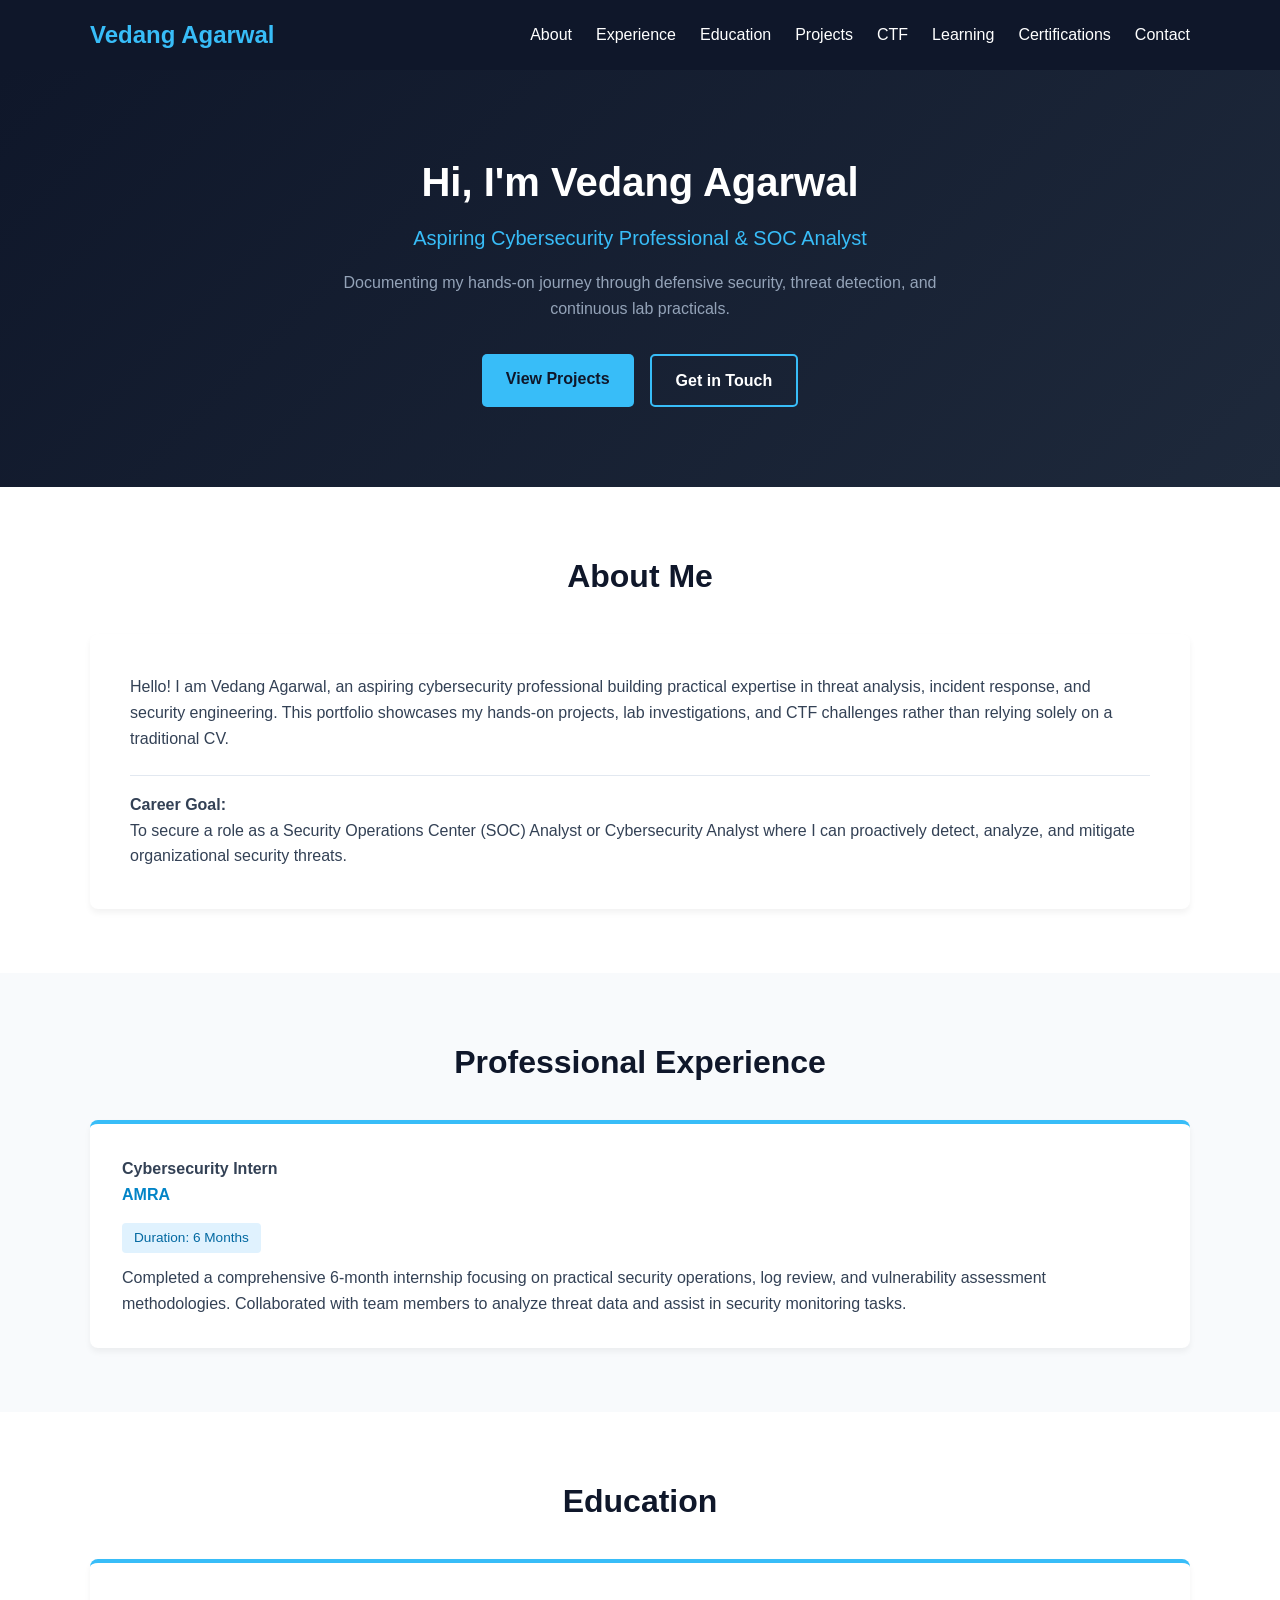
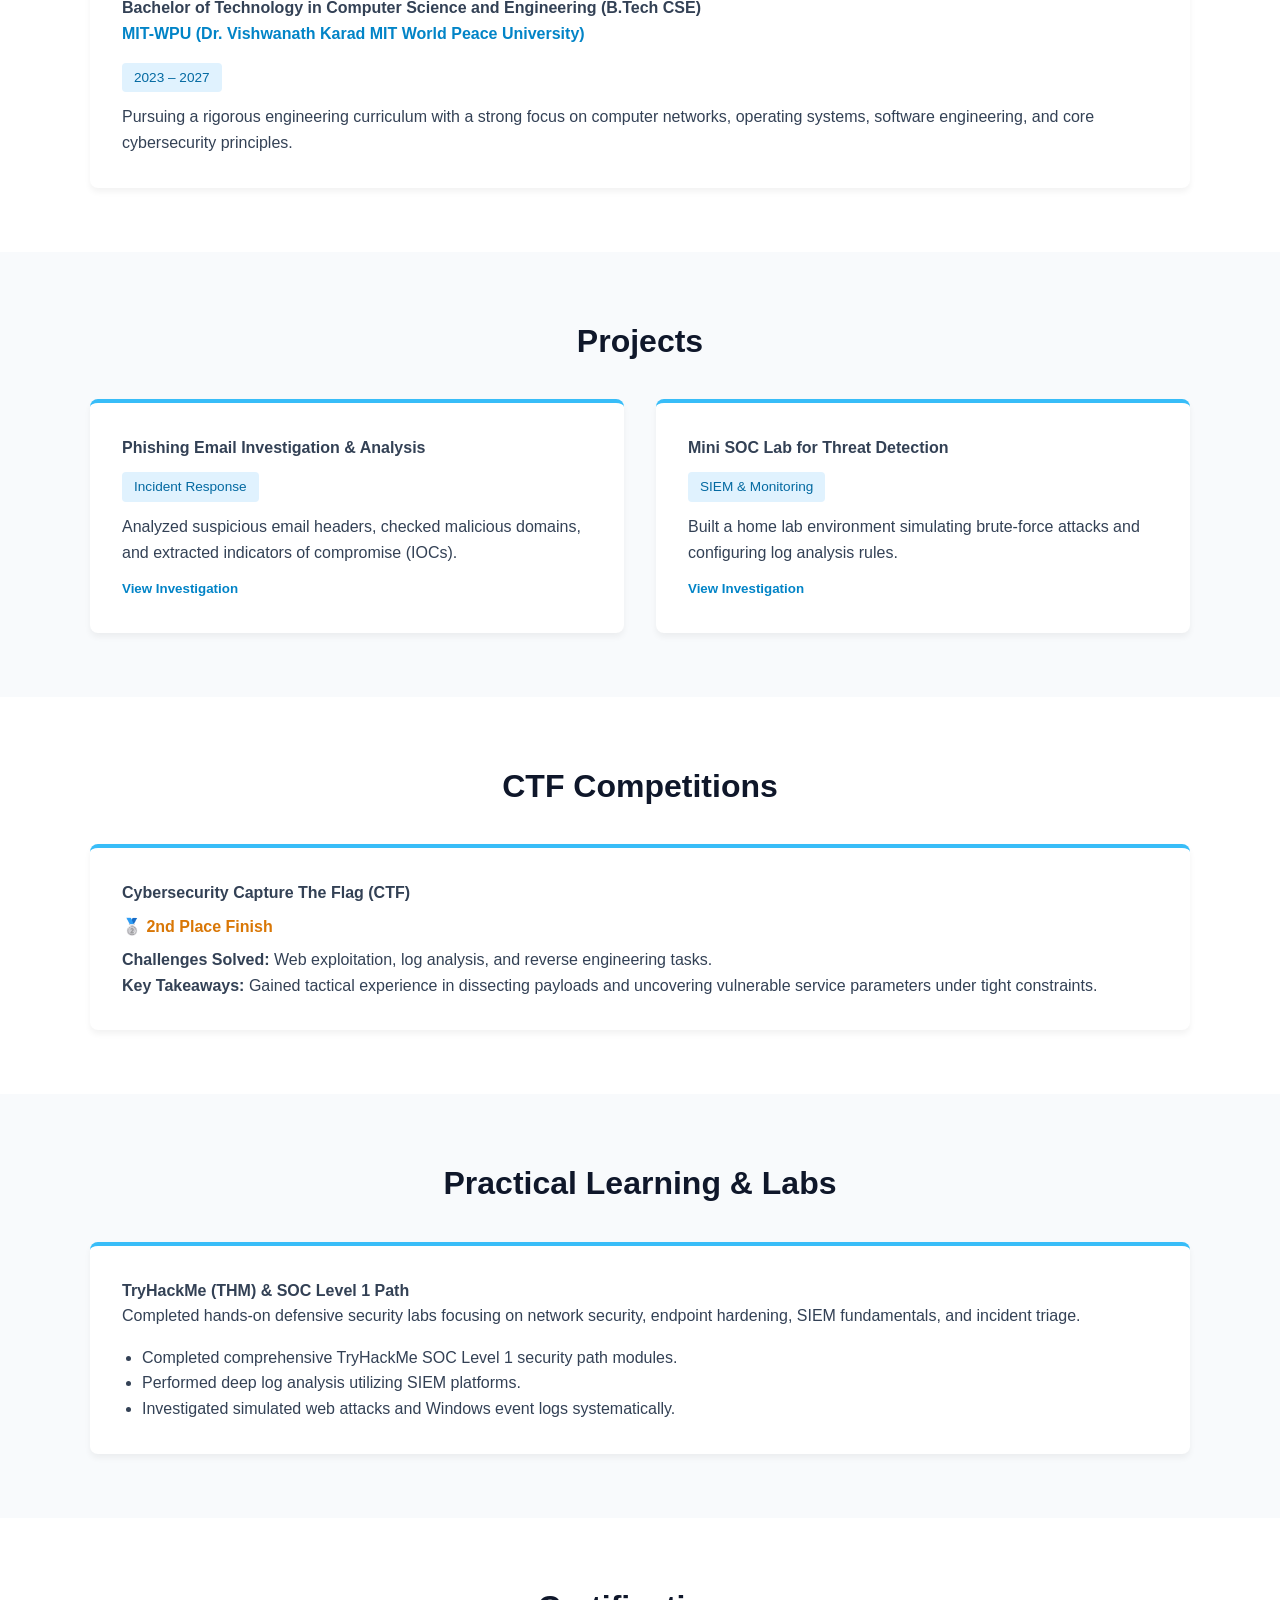
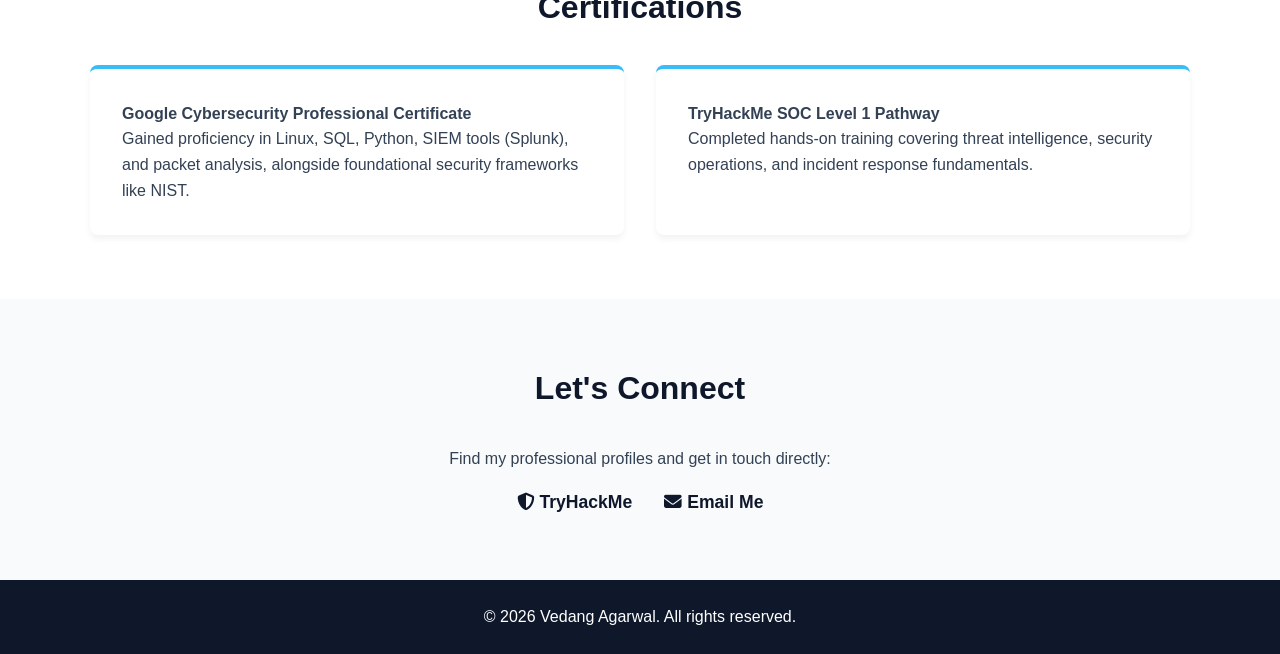
<file: index.html>
<!DOCTYPE html>
<html lang="en">
<head>
    <meta charset="UTF-8">
    <meta name="viewport" content="width=device-width, initial-scale=1.0">
    <title>Vedang Agarwal | Cybersecurity Portfolio</title>
    <link rel="stylesheet" href="style.css">
    <link rel="stylesheet" href="https://cdnjs.cloudflare.com/ajax/libs/font-awesome/6.4.0/css/all.min.css">
</head>
<body>
    <!-- Header / Navigation -->
    <header>
        <div class="container nav-container">
            <h1 class="logo">Vedang Agarwal</h1>
            <nav>
                <ul>
                    <li><a href="#about">About</a></li>
                    <li><a href="#experience">Experience</a></li>
                    <li><a href="#education">Education</a></li>
                    <li><a href="#projects">Projects</a></li>
                    <li><a href="#ctf">CTF</a></li>
                    <li><a href="#learning">Learning</a></li>
                    <li><a href="#certifications">Certifications</a></li>
                    <li><a href="#contact">Contact</a></li>
                </ul>
            </nav>
        </div>
    </header>

    <!-- Hero Section -->
    <section class="hero">
        <div class="container hero-content">
            <h2>Hi, I'm Vedang Agarwal</h2>
            <p class="headline">Aspiring Cybersecurity Professional & SOC Analyst</p>
            <p class="bio-summary">Documenting my hands-on journey through defensive security, threat detection, and continuous lab practicals.</p>
            <div class="hero-buttons">
                <a href="#projects" class="btn primary-btn">View Projects</a>
                <a href="#contact" class="btn secondary-btn">Get in Touch</a>
            </div>
        </div>
    </section>

    <!-- About Me Section -->
    <section id="about" class="section">
        <div class="container">
            <h3 class="section-title">About Me</h3>
            <div class="about-card">
                <p>Hello! I am Vedang Agarwal, an aspiring cybersecurity professional building practical expertise in threat analysis, incident response, and security engineering. This portfolio showcases my hands-on projects, lab investigations, and CTF challenges rather than relying solely on a traditional CV.</p>
                <div class="career-goal">
                    <h4><strong>Career Goal:</strong></h4>
                    <p>To secure a role as a Security Operations Center (SOC) Analyst or Cybersecurity Analyst where I can proactively detect, analyze, and mitigate organizational security threats.</p>
                </div>
            </div>
        </div>
    </section>

    <!-- Experience Section -->
    <section id="experience" class="section bg-light">
        <div class="container">
            <h3 class="section-title">Professional Experience</h3>
            <div class="timeline-container">
                <div class="card timeline-card">
                    <h4>Cybersecurity Intern</h4>
                    <p class="company-name">AMRA</p>
                    <p class="project-tag">Duration: 6 Months</p>
                    <p>Completed a comprehensive 6-month internship focusing on practical security operations, log review, and vulnerability assessment methodologies. Collaborated with team members to analyze threat data and assist in security monitoring tasks.</p>
                </div>
            </div>
        </div>
    </section>

    <!-- Education Section -->
    <section id="education" class="section">
        <div class="container">
            <h3 class="section-title">Education</h3>
            <div class="card">
                <h4>Bachelor of Technology in Computer Science and Engineering (B.Tech CSE)</h4>
                <p class="company-name">MIT-WPU (Dr. Vishwanath Karad MIT World Peace University)</p>
                <p class="project-tag">2023 – 2027</p>
                <p>Pursuing a rigorous engineering curriculum with a strong focus on computer networks, operating systems, software engineering, and core cybersecurity principles.</p>
            </div>
        </div>
    </section>

    <!-- Projects Section -->
    <section id="projects" class="section bg-light">
        <div class="container">
            <h3 class="section-title">Projects</h3>
            <div class="grid">
                <!-- Project 1 -->
                <div class="card">
                    <h4>Phishing Email Investigation & Analysis</h4>
                    <p class="project-tag">Incident Response</p>
                    <p>Analyzed suspicious email headers, checked malicious domains, and extracted indicators of compromise (IOCs).</p>
                    <button class="btn-details" onclick="openModal('modal-phishing')">View Investigation</button>
                </div>
                <!-- Project 2 -->
                <div class="card">
                    <h4>Mini SOC Lab for Threat Detection</h4>
                    <p class="project-tag">SIEM & Monitoring</p>
                    <p>Built a home lab environment simulating brute-force attacks and configuring log analysis rules.</p>
                    <button class="btn-details" onclick="openModal('modal-soc')">View Investigation</button>
                </div>
            </div>
        </div>
    </section>

    <!-- CTF Section -->
    <section id="ctf" class="section">
        <div class="container">
            <h3 class="section-title">CTF Competitions</h3>
            <div class="card">
                <h4>Cybersecurity Capture The Flag (CTF)</h4>
                <p class="badge-place">🥈 2nd Place Finish</p>
                <p><strong>Challenges Solved:</strong> Web exploitation, log analysis, and reverse engineering tasks.</p>
                <p><strong>Key Takeaways:</strong> Gained tactical experience in dissecting payloads and uncovering vulnerable service parameters under tight constraints.</p>
            </div>
        </div>
    </section>

    <!-- Practical Learning Section -->
    <section id="learning" class="section bg-light">
        <div class="container">
            <h3 class="section-title">Practical Learning & Labs</h3>
            <div class="card">
                <h4>TryHackMe (THM) & SOC Level 1 Path</h4>
                <p>Completed hands-on defensive security labs focusing on network security, endpoint hardening, SIEM fundamentals, and incident triage.</p>
                <ul class="learning-list">
                    <li>Completed comprehensive TryHackMe SOC Level 1 security path modules.</li>
                    <li>Performed deep log analysis utilizing SIEM platforms.</li>
                    <li>Investigated simulated web attacks and Windows event logs systematically.</li>
                </ul>
            </div>
        </div>
    </section>

    <!-- Certifications Section -->
    <section id="certifications" class="section">
        <div class="container">
            <h3 class="section-title">Certifications</h3>
            <div class="grid">
                <div class="card cert-card">
                    <h4>Google Cybersecurity Professional Certificate</h4>
                    <p>Gained proficiency in Linux, SQL, Python, SIEM tools (Splunk), and packet analysis, alongside foundational security frameworks like NIST.</p>
                </div>
                <div class="card cert-card">
                    <h4>TryHackMe SOC Level 1 Pathway</h4>
                    <p>Completed hands-on training covering threat intelligence, security operations, and incident response fundamentals.</p>
                </div>
            </div>
        </div>
    </section>

    <!-- Contact / Links Section -->
    <section id="contact" class="section bg-light">
        <div class="container text-center">
            <h3 class="section-title">Let's Connect</h3>
            <p>Find my professional profiles and get in touch directly:</p>
            <div class="social-links">
                <a href="https://tryhackme.com/p/vedangagarwal12" target="_blank"><i class="fas fa-shield-alt"></i> TryHackMe</a>
                <a href="mailto:vedangagarwal69@icloud.com"><i class="fas fa-envelope"></i> Email Me</a>
            </div>
        </div>
    </section>

    <!-- Footer -->
    <footer>
        <div class="container text-center">
            <p>&copy; 2026 Vedang Agarwal. All rights reserved.</p>
        </div>
    </footer>

    <!-- Modals for Projects -->
    <div id="modal-phishing" class="modal">
        <div class="modal-content">
            <span class="close" onclick="closeModal('modal-phishing')">&times;</span>
            <h3>Phishing Email Investigation & Analysis</h3>
            <p><strong>Why I Built It:</strong> To understand how threat actors deliver malware and credential-harvesting vectors via electronic mail.</p>
            <p><strong>Objective:</strong> Parse raw email headers, trace originating IP routes, and evaluate attachment safety.</p>
            <p><strong>Tools Used:</strong> Message Header Analyzer, VirusTotal, CyberChef.</p>
            <p><strong>What I Did:</strong> Extracted SMTP transmission details, cross-referenced sender reputation databases, and inspected embedded URLs safely.</p>
            <p><strong>Outcome:</strong> Produced an exhaustive Incident Report outlining structured indicators of compromise (IOCs) for security mitigation.</p>
        </div>
    </div>

    <div id="modal-soc" class="modal">
        <div class="modal-content">
            <span class="close" onclick="closeModal('modal-soc')">&times;</span>
            <h3>Mini SOC Lab for Threat Detection</h3>
            <p><strong>Why I Built It:</strong> To gain direct, practical experience with Security Information and Event Management (SIEM) rule development.</p>
            <p><strong>Objective:</strong> Detect brute-force authentication attacks targeting local test endpoints.</p>
            <p><strong>Tools Used:</strong> Splunk, VirtualBox, Windows Event Viewer.</p>
            <p><strong>What I Did:</strong> Configured secure log forwarding pipelines, simulated malicious authentication attempts, and built custom query rules.</p>
            <p><strong>Outcome:</strong> Designed automated alert triggers capable of notifying analysts instantly upon repeated invalid login behaviors.</p>
        </div>
    </div>

    <script src="script.js"></script>
</body>
</html>
</file>
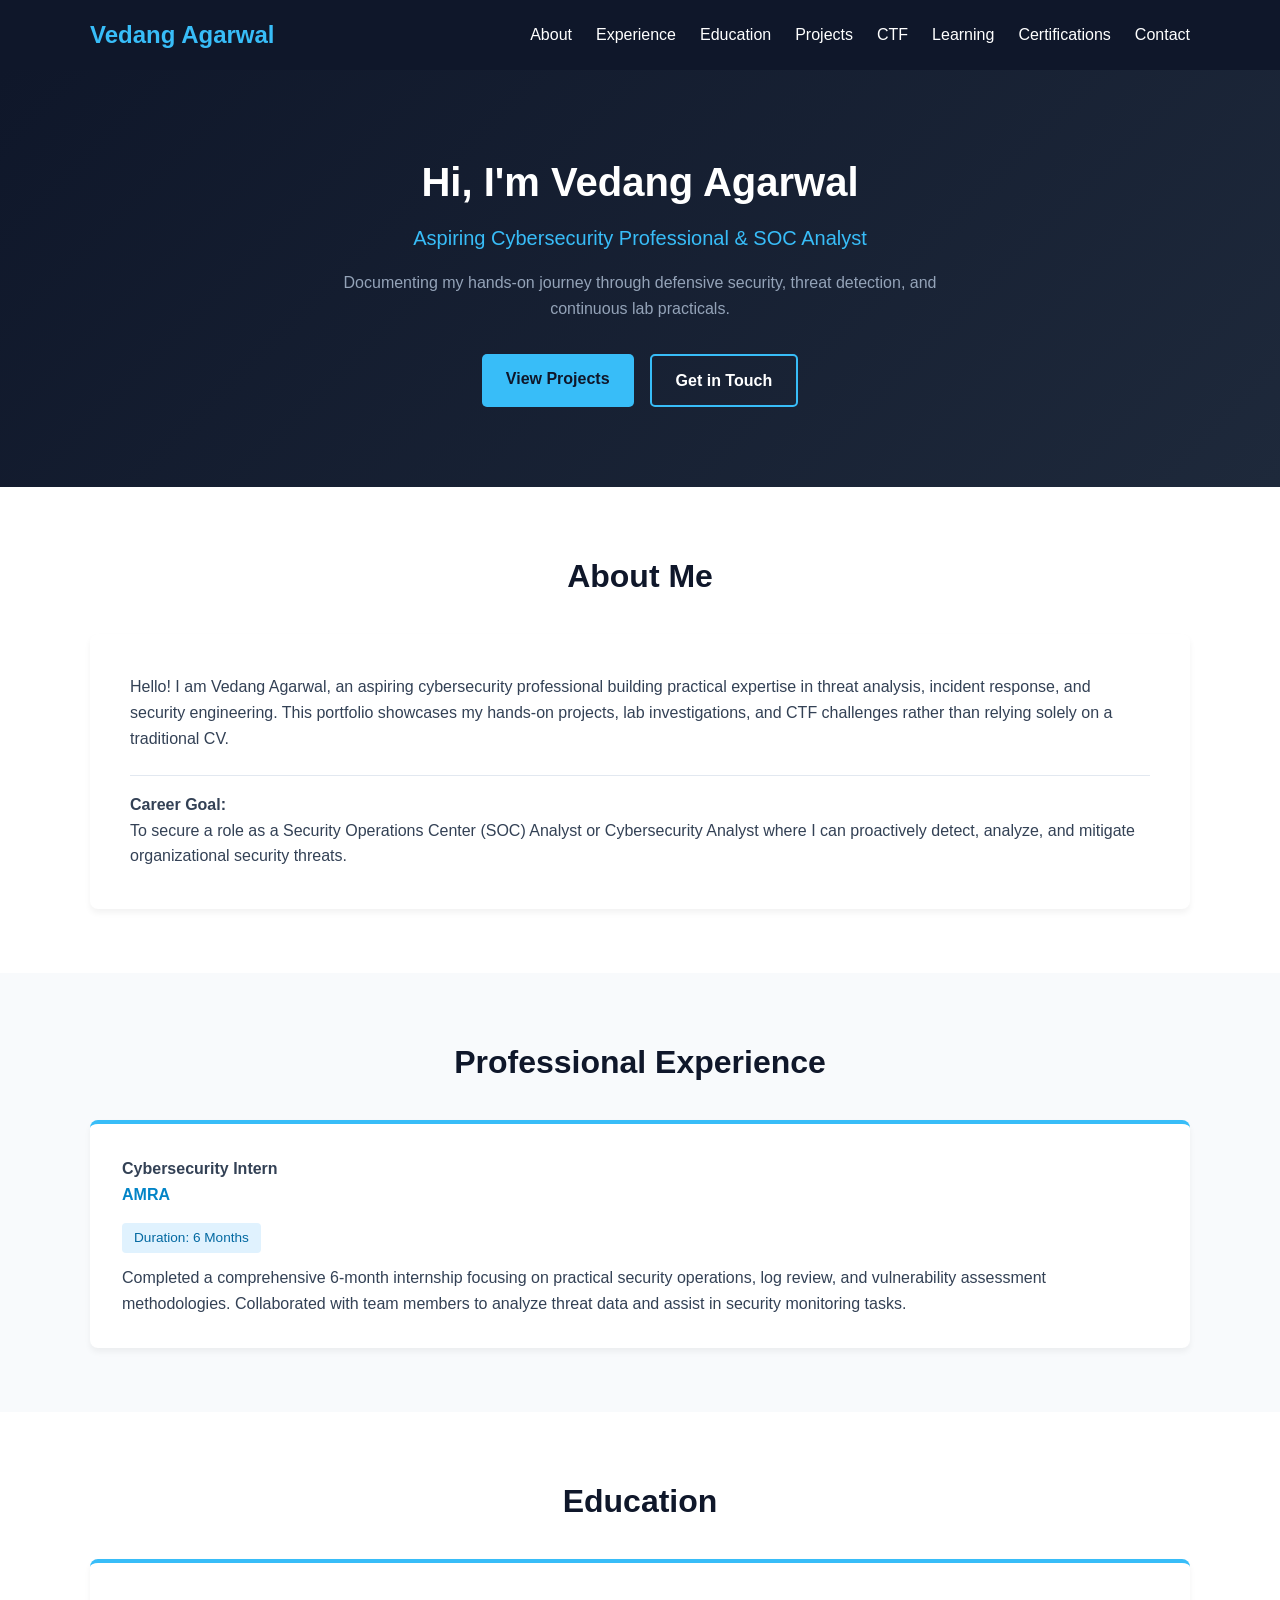
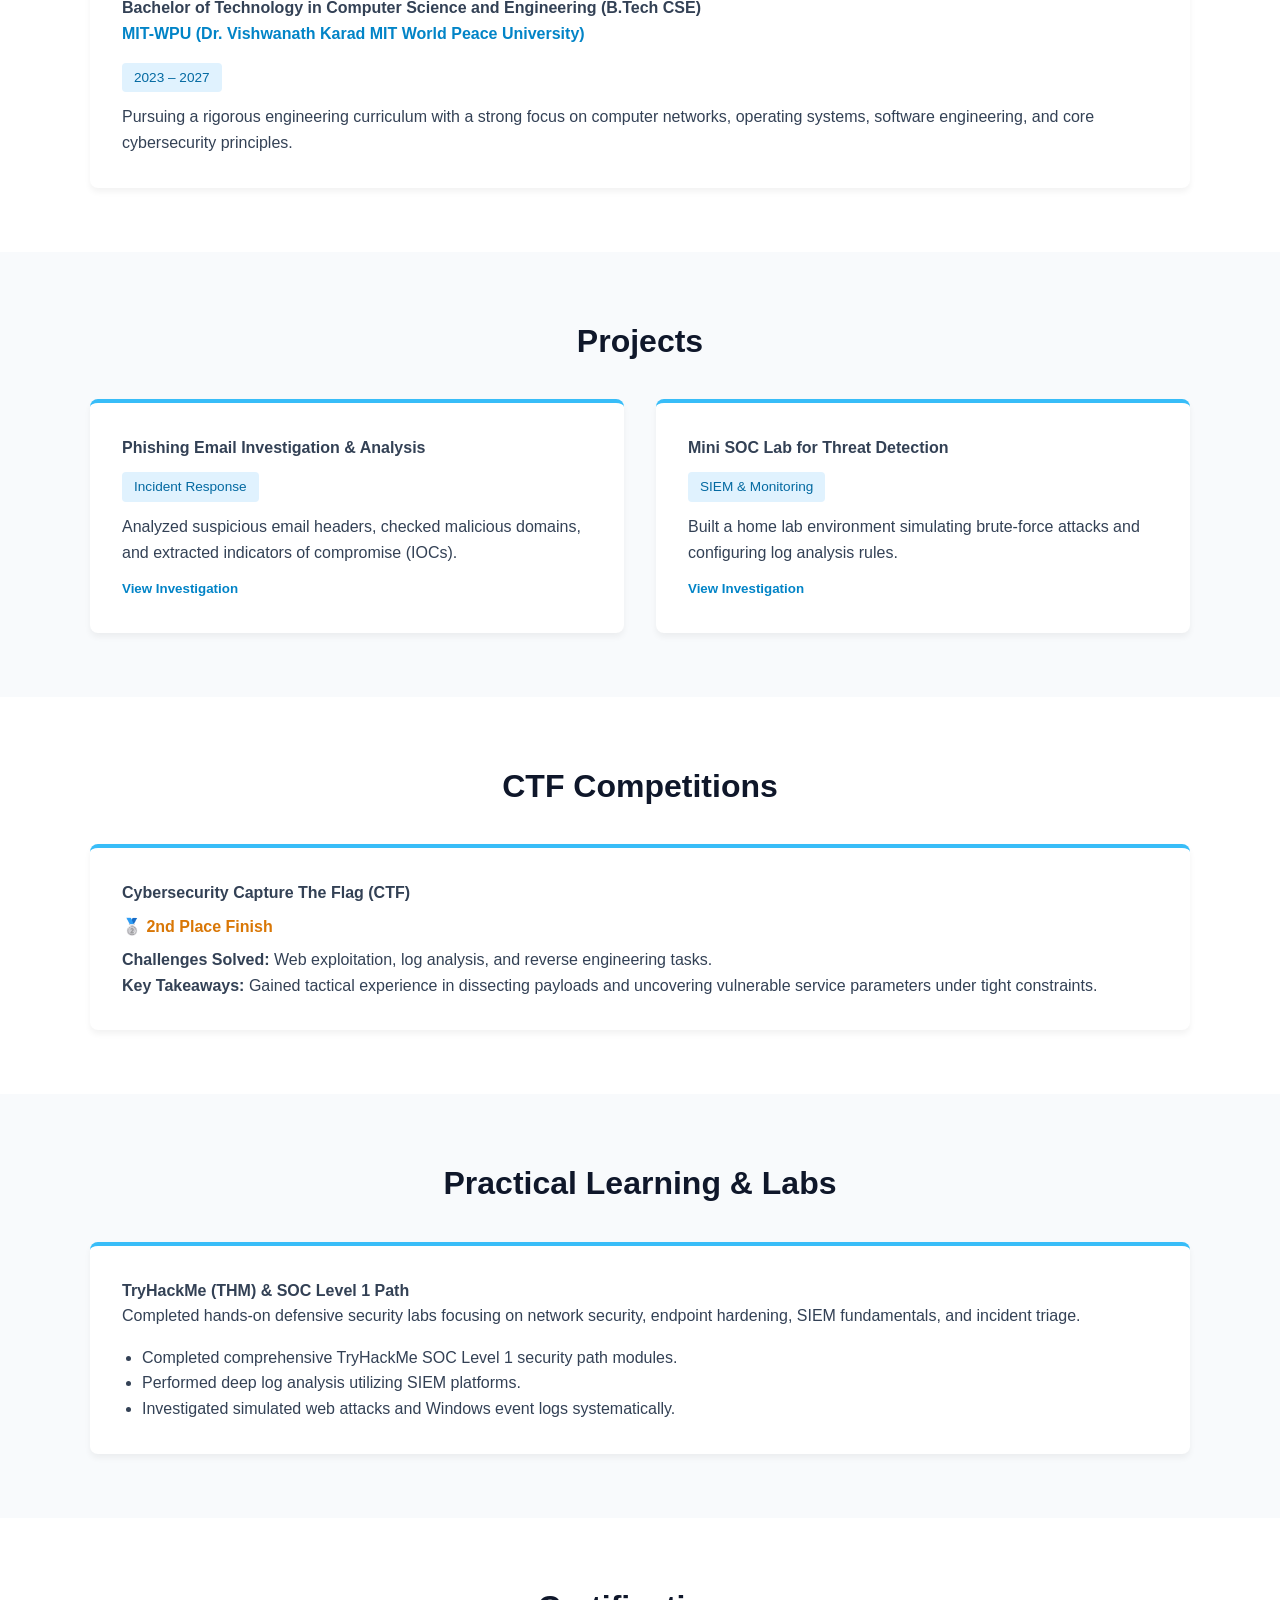
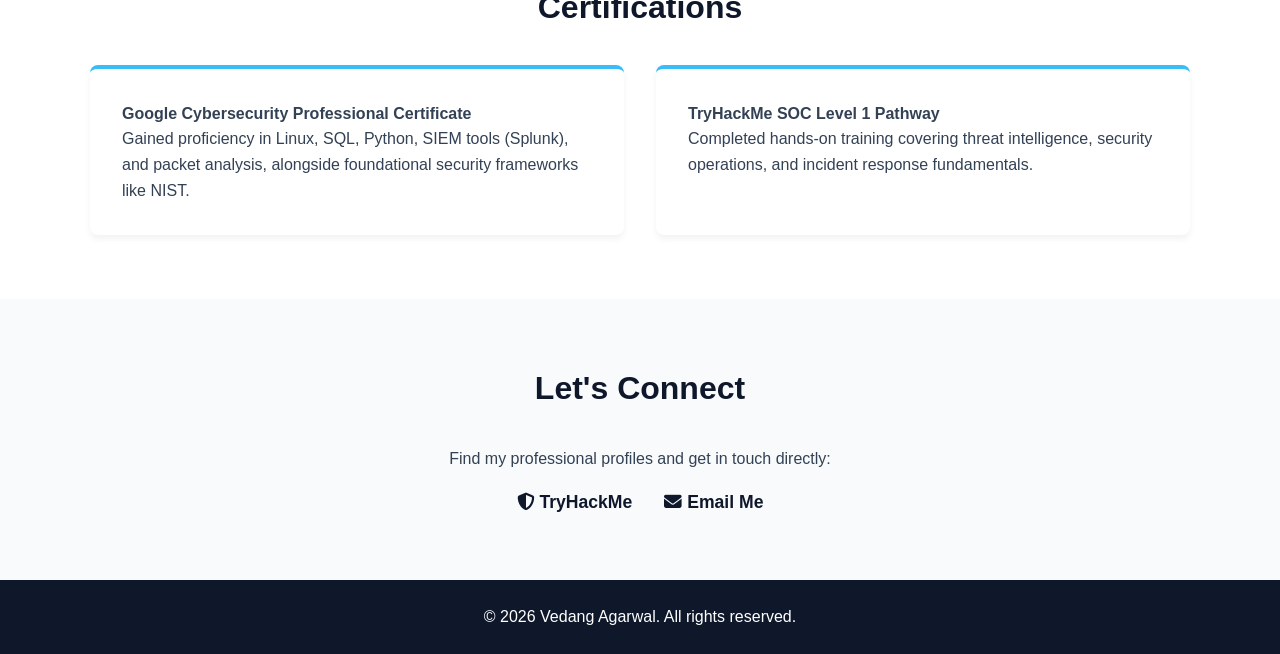
<file: gemini-code-1790628752686.html>
<!DOCTYPE html>
<html lang="en">
<head>
    <meta charset="UTF-8">
    <meta name="viewport" content="width=device-width, initial-scale=1.0">
    <title>Vedang Agarwal | Cybersecurity Portfolio</title>
    <link rel="stylesheet" href="style.css">
    <link rel="stylesheet" href="https://cdnjs.cloudflare.com/ajax/libs/font-awesome/6.4.0/css/all.min.css">
</head>
<body>
    <!-- Header / Navigation -->
    <header>
        <div class="container nav-container">
            <h1 class="logo">Vedang Agarwal</h1>
            <nav>
                <ul>
                    <li><a href="#about">About</a></li>
                    <li><a href="#experience">Experience</a></li>
                    <li><a href="#education">Education</a></li>
                    <li><a href="#projects">Projects</a></li>
                    <li><a href="#ctf">CTF</a></li>
                    <li><a href="#learning">Learning</a></li>
                    <li><a href="#certifications">Certifications</a></li>
                    <li><a href="#contact">Contact</a></li>
                </ul>
            </nav>
        </div>
    </header>

    <!-- Hero Section -->
    <section class="hero">
        <div class="container hero-content">
            <h2>Hi, I'm Vedang Agarwal</h2>
            <p class="headline">Aspiring Cybersecurity Professional & SOC Analyst</p>
            <p class="bio-summary">Documenting my hands-on journey through defensive security, threat detection, and continuous lab practicals.</p>
            <div class="hero-buttons">
                <a href="#projects" class="btn primary-btn">View Projects</a>
                <a href="#contact" class="btn secondary-btn">Get in Touch</a>
            </div>
        </div>
    </section>

    <!-- About Me Section -->
    <section id="about" class="section">
        <div class="container">
            <h3 class="section-title">About Me</h3>
            <div class="about-card">
                <p>Hello! I am Vedang Agarwal, an aspiring cybersecurity professional building practical expertise in threat analysis, incident response, and security engineering. This portfolio showcases my hands-on projects, lab investigations, and CTF challenges rather than relying solely on a traditional CV.</p>
                <div class="career-goal">
                    <h4><strong>Career Goal:</strong></h4>
                    <p>To secure a role as a Security Operations Center (SOC) Analyst or Cybersecurity Analyst where I can proactively detect, analyze, and mitigate organizational security threats.</p>
                </div>
            </div>
        </div>
    </section>

    <!-- Experience Section -->
    <section id="experience" class="section bg-light">
        <div class="container">
            <h3 class="section-title">Professional Experience</h3>
            <div class="timeline-container">
                <div class="card timeline-card">
                    <h4>Cybersecurity Intern</h4>
                    <p class="company-name">AMRA</p>
                    <p class="project-tag">Duration: 6 Months</p>
                    <p>Completed a comprehensive 6-month internship focusing on practical security operations, log review, and vulnerability assessment methodologies. Collaborated with team members to analyze threat data and assist in security monitoring tasks.</p>
                </div>
            </div>
        </div>
    </section>

    <!-- Education Section -->
    <section id="education" class="section">
        <div class="container">
            <h3 class="section-title">Education</h3>
            <div class="card">
                <h4>Bachelor of Technology in Computer Science and Engineering (B.Tech CSE)</h4>
                <p class="company-name">MIT-WPU (Dr. Vishwanath Karad MIT World Peace University)</p>
                <p class="project-tag">2023 – 2027</p>
                <p>Pursuing a rigorous engineering curriculum with a strong focus on computer networks, operating systems, software engineering, and core cybersecurity principles.</p>
            </div>
        </div>
    </section>

    <!-- Projects Section -->
    <section id="projects" class="section bg-light">
        <div class="container">
            <h3 class="section-title">Projects</h3>
            <div class="grid">
                <!-- Project 1 -->
                <div class="card">
                    <h4>Phishing Email Investigation & Analysis</h4>
                    <p class="project-tag">Incident Response</p>
                    <p>Analyzed suspicious email headers, checked malicious domains, and extracted indicators of compromise (IOCs).</p>
                    <button class="btn-details" onclick="openModal('modal-phishing')">View Investigation</button>
                </div>
                <!-- Project 2 -->
                <div class="card">
                    <h4>Mini SOC Lab for Threat Detection</h4>
                    <p class="project-tag">SIEM & Monitoring</p>
                    <p>Built a home lab environment simulating brute-force attacks and configuring log analysis rules.</p>
                    <button class="btn-details" onclick="openModal('modal-soc')">View Investigation</button>
                </div>
            </div>
        </div>
    </section>

    <!-- CTF Section -->
    <section id="ctf" class="section">
        <div class="container">
            <h3 class="section-title">CTF Competitions</h3>
            <div class="card">
                <h4>Cybersecurity Capture The Flag (CTF)</h4>
                <p class="badge-place">🥈 2nd Place Finish</p>
                <p><strong>Challenges Solved:</strong> Web exploitation, log analysis, and reverse engineering tasks.</p>
                <p><strong>Key Takeaways:</strong> Gained tactical experience in dissecting payloads and uncovering vulnerable service parameters under tight constraints.</p>
            </div>
        </div>
    </section>

    <!-- Practical Learning Section -->
    <section id="learning" class="section bg-light">
        <div class="container">
            <h3 class="section-title">Practical Learning & Labs</h3>
            <div class="card">
                <h4>TryHackMe (THM) & SOC Level 1 Path</h4>
                <p>Completed hands-on defensive security labs focusing on network security, endpoint hardening, SIEM fundamentals, and incident triage.</p>
                <ul class="learning-list">
                    <li>Completed comprehensive TryHackMe SOC Level 1 security path modules.</li>
                    <li>Performed deep log analysis utilizing SIEM platforms.</li>
                    <li>Investigated simulated web attacks and Windows event logs systematically.</li>
                </ul>
            </div>
        </div>
    </section>

    <!-- Certifications Section -->
    <section id="certifications" class="section">
        <div class="container">
            <h3 class="section-title">Certifications</h3>
            <div class="grid">
                <div class="card cert-card">
                    <h4>Google Cybersecurity Professional Certificate</h4>
                    <p>Gained proficiency in Linux, SQL, Python, SIEM tools (Splunk), and packet analysis, alongside foundational security frameworks like NIST.</p>
                </div>
                <div class="card cert-card">
                    <h4>TryHackMe SOC Level 1 Pathway</h4>
                    <p>Completed hands-on training covering threat intelligence, security operations, and incident response fundamentals.</p>
                </div>
            </div>
        </div>
    </section>

    <!-- Contact / Links Section -->
    <section id="contact" class="section bg-light">
        <div class="container text-center">
            <h3 class="section-title">Let's Connect</h3>
            <p>Find my professional profiles and get in touch directly:</p>
            <div class="social-links">
                <a href="https://tryhackme.com/p/vedangagarwal12" target="_blank"><i class="fas fa-shield-alt"></i> TryHackMe</a>
                <a href="mailto:vedangagarwal69@icloud.com"><i class="fas fa-envelope"></i> Email Me</a>
            </div>
        </div>
    </section>

    <!-- Footer -->
    <footer>
        <div class="container text-center">
            <p>&copy; 2026 Vedang Agarwal. All rights reserved.</p>
        </div>
    </footer>

    <!-- Modals for Projects -->
    <div id="modal-phishing" class="modal">
        <div class="modal-content">
            <span class="close" onclick="closeModal('modal-phishing')">&times;</span>
            <h3>Phishing Email Investigation & Analysis</h3>
            <p><strong>Why I Built It:</strong> To understand how threat actors deliver malware and credential-harvesting vectors via electronic mail.</p>
            <p><strong>Objective:</strong> Parse raw email headers, trace originating IP routes, and evaluate attachment safety.</p>
            <p><strong>Tools Used:</strong> Message Header Analyzer, VirusTotal, CyberChef.</p>
            <p><strong>What I Did:</strong> Extracted SMTP transmission details, cross-referenced sender reputation databases, and inspected embedded URLs safely.</p>
            <p><strong>Outcome:</strong> Produced an exhaustive Incident Report outlining structured indicators of compromise (IOCs) for security mitigation.</p>
        </div>
    </div>

    <div id="modal-soc" class="modal">
        <div class="modal-content">
            <span class="close" onclick="closeModal('modal-soc')">&times;</span>
            <h3>Mini SOC Lab for Threat Detection</h3>
            <p><strong>Why I Built It:</strong> To gain direct, practical experience with Security Information and Event Management (SIEM) rule development.</p>
            <p><strong>Objective:</strong> Detect brute-force authentication attacks targeting local test endpoints.</p>
            <p><strong>Tools Used:</strong> Splunk, VirtualBox, Windows Event Viewer.</p>
            <p><strong>What I Did:</strong> Configured secure log forwarding pipelines, simulated malicious authentication attempts, and built custom query rules.</p>
            <p><strong>Outcome:</strong> Designed automated alert triggers capable of notifying analysts instantly upon repeated invalid login behaviors.</p>
        </div>
    </div>

    <script src="script.js"></script>
</body>
</html>
</file>
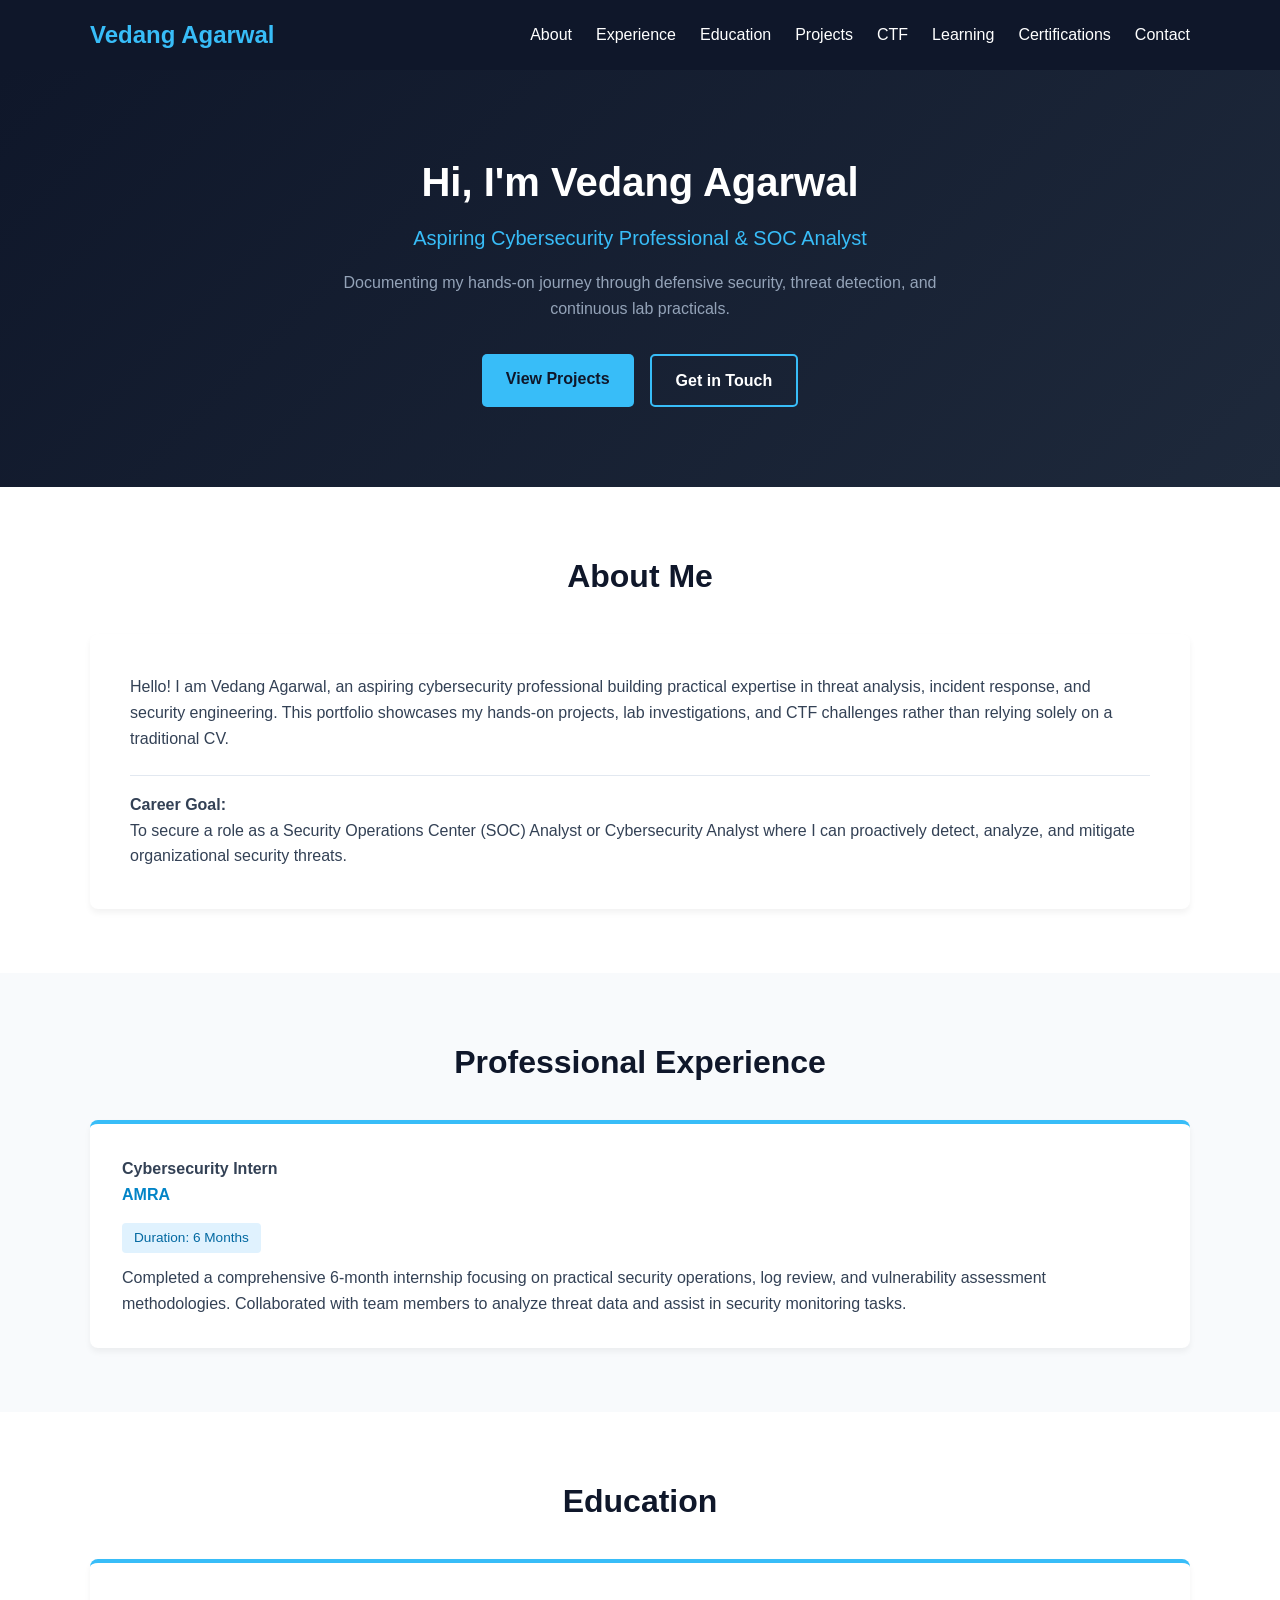
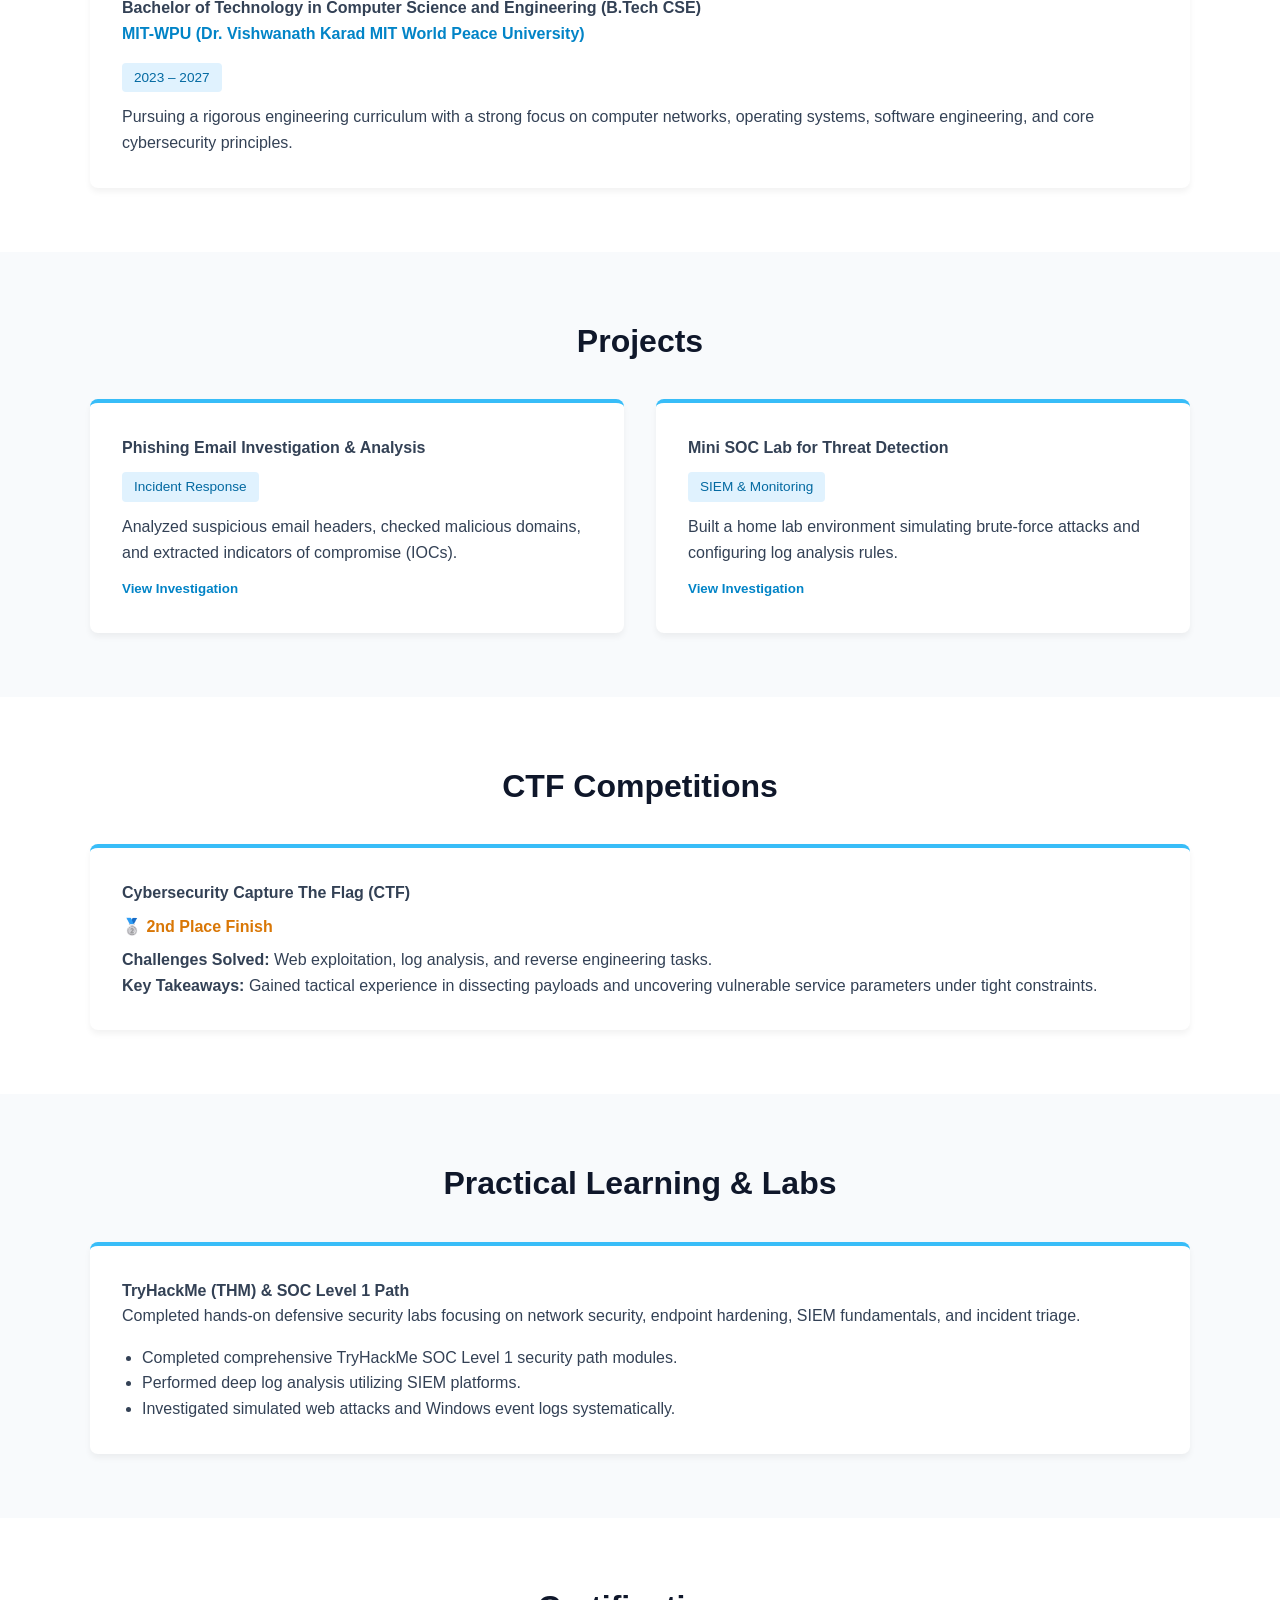
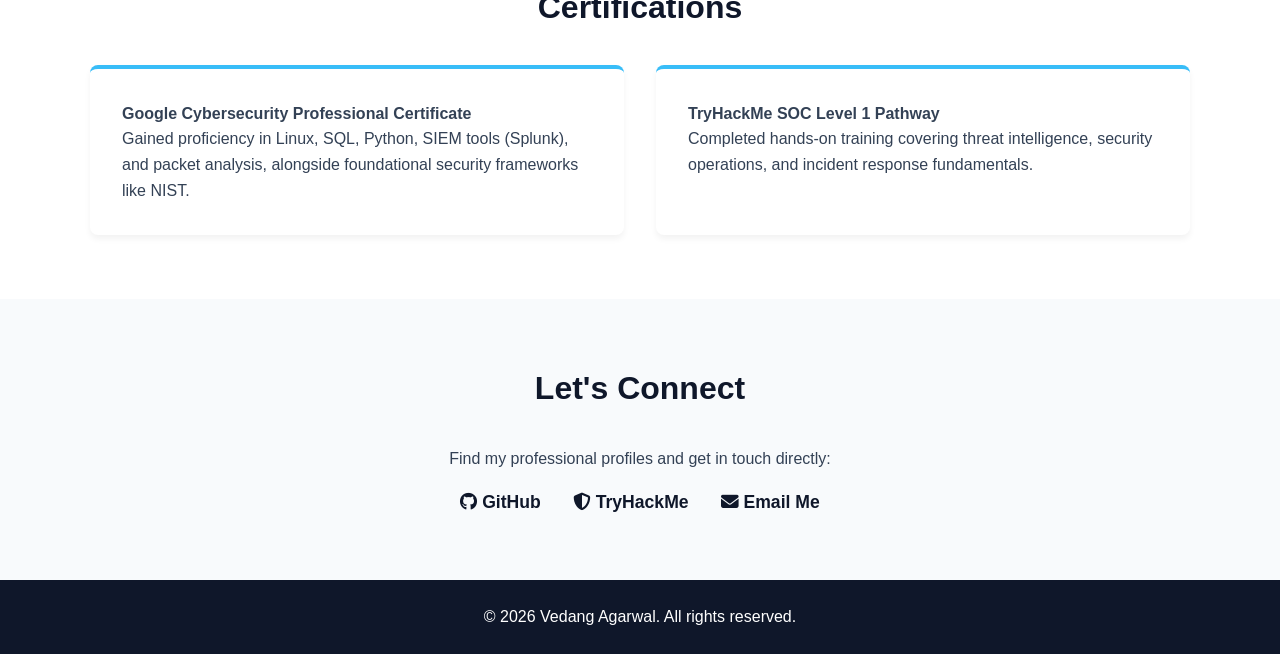
<file: indx.html>
<!DOCTYPE html>
<html lang="en">
<head>
    <meta charset="UTF-8">
    <meta name="viewport" content="width=device-width, initial-scale=1.0">
    <title>Vedang Agarwal | Cybersecurity Portfolio</title>
    <link rel="stylesheet" href="style.css">
    <link rel="stylesheet" href="https://cdnjs.cloudflare.com/ajax/libs/font-awesome/6.4.0/css/all.min.css">
</head>
<body>
    <!-- Header / Navigation -->
    <header>
        <div class="container nav-container">
            <h1 class="logo">Vedang Agarwal</h1>
            <nav>
                <ul>
                    <li><a href="#about">About</a></li>
                    <li><a href="#experience">Experience</a></li>
                    <li><a href="#education">Education</a></li>
                    <li><a href="#projects">Projects</a></li>
                    <li><a href="#ctf">CTF</a></li>
                    <li><a href="#learning">Learning</a></li>
                    <li><a href="#certifications">Certifications</a></li>
                    <li><a href="#contact">Contact</a></li>
                </ul>
            </nav>
        </div>
    </header>

    <!-- Hero Section -->
    <section class="hero">
        <div class="container hero-content">
            <h2>Hi, I'm Vedang Agarwal</h2>
            <p class="headline">Aspiring Cybersecurity Professional & SOC Analyst</p>
            <p class="bio-summary">Documenting my hands-on journey through defensive security, threat detection, and continuous lab practicals.</p>
            <div class="hero-buttons">
                <a href="#projects" class="btn primary-btn">View Projects</a>
                <a href="#contact" class="btn secondary-btn">Get in Touch</a>
            </div>
        </div>
    </section>

    <!-- About Me Section -->
    <section id="about" class="section">
        <div class="container">
            <h3 class="section-title">About Me</h3>
            <div class="about-card">
                <p>Hello! I am Vedang Agarwal, an aspiring cybersecurity professional building practical expertise in threat analysis, incident response, and security engineering. This portfolio showcases my hands-on projects, lab investigations, and CTF challenges rather than relying solely on a traditional CV.</p>
                <div class="career-goal">
                    <h4><strong>Career Goal:</strong></h4>
                    <p>To secure a role as a Security Operations Center (SOC) Analyst or Cybersecurity Analyst where I can proactively detect, analyze, and mitigate organizational security threats.</p>
                </div>
            </div>
        </div>
    </section>

    <!-- Experience Section -->
    <section id="experience" class="section bg-light">
        <div class="container">
            <h3 class="section-title">Professional Experience</h3>
            <div class="timeline-container">
                <div class="card timeline-card">
                    <h4>Cybersecurity Intern</h4>
                    <p class="company-name">AMRA</p>
                    <p class="project-tag">Duration: 6 Months</p>
                    <p>Completed a comprehensive 6-month internship focusing on practical security operations, log review, and vulnerability assessment methodologies. Collaborated with team members to analyze threat data and assist in security monitoring tasks.</p>
                </div>
            </div>
        </div>
    </section>

    <!-- Education Section -->
    <section id="education" class="section">
        <div class="container">
            <h3 class="section-title">Education</h3>
            <div class="card">
                <h4>Bachelor of Technology in Computer Science and Engineering (B.Tech CSE)</h4>
                <p class="company-name">MIT-WPU (Dr. Vishwanath Karad MIT World Peace University)</p>
                <p class="project-tag">2023 – 2027</p>
                <p>Pursuing a rigorous engineering curriculum with a strong focus on computer networks, operating systems, software engineering, and core cybersecurity principles.</p>
            </div>
        </div>
    </section>

    <!-- Projects Section -->
    <section id="projects" class="section bg-light">
        <div class="container">
            <h3 class="section-title">Projects</h3>
            <div class="grid">
                <!-- Project 1 -->
                <div class="card">
                    <h4>Phishing Email Investigation & Analysis</h4>
                    <p class="project-tag">Incident Response</p>
                    <p>Analyzed suspicious email headers, checked malicious domains, and extracted indicators of compromise (IOCs).</p>
                    <button class="btn-details" onclick="openModal('modal-phishing')">View Investigation</button>
                </div>
                <!-- Project 2 -->
                <div class="card">
                    <h4>Mini SOC Lab for Threat Detection</h4>
                    <p class="project-tag">SIEM & Monitoring</p>
                    <p>Built a home lab environment simulating brute-force attacks and configuring log analysis rules.</p>
                    <button class="btn-details" onclick="openModal('modal-soc')">View Investigation</button>
                </div>
            </div>
        </div>
    </section>

    <!-- CTF Section -->
    <section id="ctf" class="section">
        <div class="container">
            <h3 class="section-title">CTF Competitions</h3>
            <div class="card">
                <h4>Cybersecurity Capture The Flag (CTF)</h4>
                <p class="badge-place">🥈 2nd Place Finish</p>
                <p><strong>Challenges Solved:</strong> Web exploitation, log analysis, and reverse engineering tasks.</p>
                <p><strong>Key Takeaways:</strong> Gained tactical experience in dissecting payloads and uncovering vulnerable service parameters under tight constraints.</p>
            </div>
        </div>
    </section>

    <!-- Practical Learning Section -->
    <section id="learning" class="section bg-light">
        <div class="container">
            <h3 class="section-title">Practical Learning & Labs</h3>
            <div class="card">
                <h4>TryHackMe (THM) & SOC Level 1 Path</h4>
                <p>Completed hands-on defensive security labs focusing on network security, endpoint hardening, SIEM fundamentals, and incident triage.</p>
                <ul class="learning-list">
                    <li>Completed comprehensive TryHackMe SOC Level 1 security path modules.</li>
                    <li>Performed deep log analysis utilizing SIEM platforms.</li>
                    <li>Investigated simulated web attacks and Windows event logs systematically.</li>
                </ul>
            </div>
        </div>
    </section>

    <!-- Certifications Section -->
    <section id="certifications" class="section">
        <div class="container">
            <h3 class="section-title">Certifications</h3>
            <div class="grid">
                <div class="card cert-card">
                    <h4>Google Cybersecurity Professional Certificate</h4>
                    <p>Gained proficiency in Linux, SQL, Python, SIEM tools (Splunk), and packet analysis, alongside foundational security frameworks like NIST.</p>
                </div>
                <div class="card cert-card">
                    <h4>TryHackMe SOC Level 1 Pathway</h4>
                    <p>Completed hands-on training covering threat intelligence, security operations, and incident response fundamentals.</p>
                </div>
            </div>
        </div>
    </section>

    <!-- Contact / Links Section -->
    <section id="contact" class="section bg-light">
        <div class="container text-center">
            <h3 class="section-title">Let's Connect</h3>
            <p>Find my professional profiles and get in touch directly:</p>
            <div class="social-links">
                <a href="https://github.com/vedangagarwal" target="_blank"><i class="fab fa-github"></i> GitHub</a>
                <a href="https://tryhackme.com/p/vedangagarwal12" target="_blank"><i class="fas fa-shield-alt"></i> TryHackMe</a>
                <a href="mailto:vedangagarwal69@icloud.com"><i class="fas fa-envelope"></i> Email Me</a>
            </div>
        </div>
    </section>

    <!-- Footer -->
    <footer>
        <div class="container text-center">
            <p>&copy; 2026 Vedang Agarwal. All rights reserved.</p>
        </div>
    </footer>

    <!-- Modals for Projects -->
    <div id="modal-phishing" class="modal">
        <div class="modal-content">
            <span class="close" onclick="closeModal('modal-phishing')">&times;</span>
            <h3>Phishing Email Investigation & Analysis</h3>
            <p><strong>Why I Built It:</strong> To understand how threat actors deliver malware and credential-harvesting vectors via electronic mail.</p>
            <p><strong>Objective:</strong> Parse raw email headers, trace originating IP routes, and evaluate attachment safety.</p>
            <p><strong>Tools Used:</strong> Message Header Analyzer, VirusTotal, CyberChef.</p>
            <p><strong>What I Did:</strong> Extracted SMTP transmission details, cross-referenced sender reputation databases, and inspected embedded URLs safely.</p>
            <p><strong>Outcome:</strong> Produced an exhaustive Incident Report outlining structured indicators of compromise (IOCs) for security mitigation.</p>
        </div>
    </div>

    <div id="modal-soc" class="modal">
        <div class="modal-content">
            <span class="close" onclick="closeModal('modal-soc')">&times;</span>
            <h3>Mini SOC Lab for Threat Detection</h3>
            <p><strong>Why I Built It:</strong> To gain direct, practical experience with Security Information and Event Management (SIEM) rule development.</p>
            <p><strong>Objective:</strong> Detect brute-force authentication attacks targeting local test endpoints.</p>
            <p><strong>Tools Used:</strong> Splunk, VirtualBox, Windows Event Viewer.</p>
            <p><strong>What I Did:</strong> Configured secure log forwarding pipelines, simulated malicious authentication attempts, and built custom query rules.</p>
            <p><strong>Outcome:</strong> Designed automated alert triggers capable of notifying analysts instantly upon repeated invalid login behaviors.</p>
        </div>
    </div>

    <script src="script.js"></script>
</body>
</html>
</file>
<file: style.css>
:root {
    --primary-color: #0f172a;
    --accent-color: #38bdf8;
    --text-color: #334155;
    --bg-color: #f8fafc;
    --white: #ffffff;
}

* {
    margin: 0;
    padding: 0;
    box-sizing: border-box;
    font-family: 'Segoe UI', Tahoma, Geneva, Verdana, sans-serif;
}

body {
    color: var(--text-color);
    background-color: var(--white);
    line-height: 1.6;
}

.container {
    width: 90%;
    max-width: 1100px;
    margin: 0 auto;
}

/* Header & Nav */
header {
    background-color: var(--primary-color);
    color: var(--white);
    padding: 1rem 0;
    position: sticky;
    top: 0;
    z-index: 100;
}

.nav-container {
    display: flex;
    justify-content: space-between;
    align-items: center;
}

.logo {
    font-size: 1.5rem;
    color: var(--accent-color);
}

nav ul {
    display: flex;
    list-style: none;
    gap: 1.5rem;
}

nav a {
    color: var(--white);
    text-decoration: none;
    transition: color 0.3s;
}

nav a:hover {
    color: var(--accent-color);
}

/* Hero Section */
.hero {
    background: linear-gradient(135deg, #0f172a, #1e293b);
    color: var(--white);
    padding: 5rem 0;
    text-align: center;
}

.hero h2 {
    font-size: 2.5rem;
    margin-bottom: 0.5rem;
}

.hero .headline {
    font-size: 1.25rem;
    color: var(--accent-color);
    margin-bottom: 1rem;
}

.hero-content .bio-summary {
    max-width: 600px;
    margin: 0 auto 2rem;
    color: #94a3b8;
}

.hero-buttons {
    display: flex;
    justify-content: center;
    gap: 1rem;
}

.btn {
    padding: 0.75rem 1.5rem;
    border-radius: 5px;
    text-decoration: none;
    font-weight: bold;
    transition: background 0.3s;
}

.primary-btn {
    background-color: var(--accent-color);
    color: var(--primary-color);
}

.primary-btn:hover {
    background-color: #0ea5e9;
}

.secondary-btn {
    border: 2px solid var(--accent-color);
    color: var(--white);
}

.secondary-btn:hover {
    background-color: rgba(56, 189, 248, 0.1);
}

/* Sections */
.section {
    padding: 4rem 0;
}

.bg-light {
    background-color: var(--bg-color);
}

.section-title {
    font-size: 2rem;
    margin-bottom: 2rem;
    color: var(--primary-color);
    text-align: center;
}

/* Cards & Grid */
.grid {
    display: grid;
    grid-template-columns: repeat(auto-fit, minmax(300px, 1fr));
    gap: 2rem;
}

.card {
    background: var(--white);
    padding: 2rem;
    border-radius: 8px;
    box-shadow: 0 4px 6px rgba(0,0,0,0.05);
    border-top: 4px solid var(--accent-color);
}

.about-card {
    background: var(--white);
    padding: 2.5rem;
    border-radius: 8px;
    box-shadow: 0 4px 6px rgba(0,0,0,0.05);
}

.career-goal {
    margin-top: 1.5rem;
    padding-top: 1rem;
    border-top: 1px solid #e2e8f0;
}

.company-name {
    font-weight: bold;
    color: #0284c7;
    margin-bottom: 0.25rem;
}

.project-tag {
    display: inline-block;
    background: #e0f2fe;
    color: #0369a1;
    padding: 0.25rem 0.75rem;
    border-radius: 4px;
    font-size: 0.85rem;
    margin: 0.75rem 0;
}

.badge-place {
    color: #d97706;
    font-weight: bold;
    margin: 0.5rem 0;
}

.learning-list {
    margin-top: 1rem;
    padding-left: 1.25rem;
}

/* Buttons & Socials */
.btn-details {
    margin-top: 1rem;
    background: none;
    border: none;
    color: #0284c7;
    font-weight: bold;
    cursor: pointer;
}

.btn-details:hover {
    text-decoration: underline;
}

.social-links {
    display: flex;
    justify-content: center;
    gap: 2rem;
    margin-top: 1rem;
}

.social-links a {
    color: var(--primary-color);
    text-decoration: none;
    font-weight: bold;
    font-size: 1.1rem;
}

.social-links a:hover {
    color: var(--accent-color);
}

.text-center {
    text-align: center;
}

footer {
    background: var(--primary-color);
    color: var(--white);
    padding: 1.5rem 0;
}

/* Modals */
.modal {
    display: none;
    position: fixed;
    z-index: 1000;
    left: 0;
    top: 0;
    width: 100%;
    height: 100%;
    background-color: rgba(0,0,0,0.5);
}

.modal-content {
    background-color: var(--white);
    margin: 10% auto;
    padding: 2.5rem;
    width: 80%;
    max-width: 600px;
    border-radius: 8px;
    position: relative;
}

.modal-content h3 {
    margin-bottom: 1rem;
    color: var(--primary-color);
}

.modal-content p {
    margin-bottom: 0.75rem;
}

.close {
    color: #aaa;
    position: absolute;
    right: 1.5rem;
    top: 1rem;
    font-size: 28px;
    font-weight: bold;
    cursor: pointer;
}

.close:hover {
    color: var(--primary-color);
}
</file>
